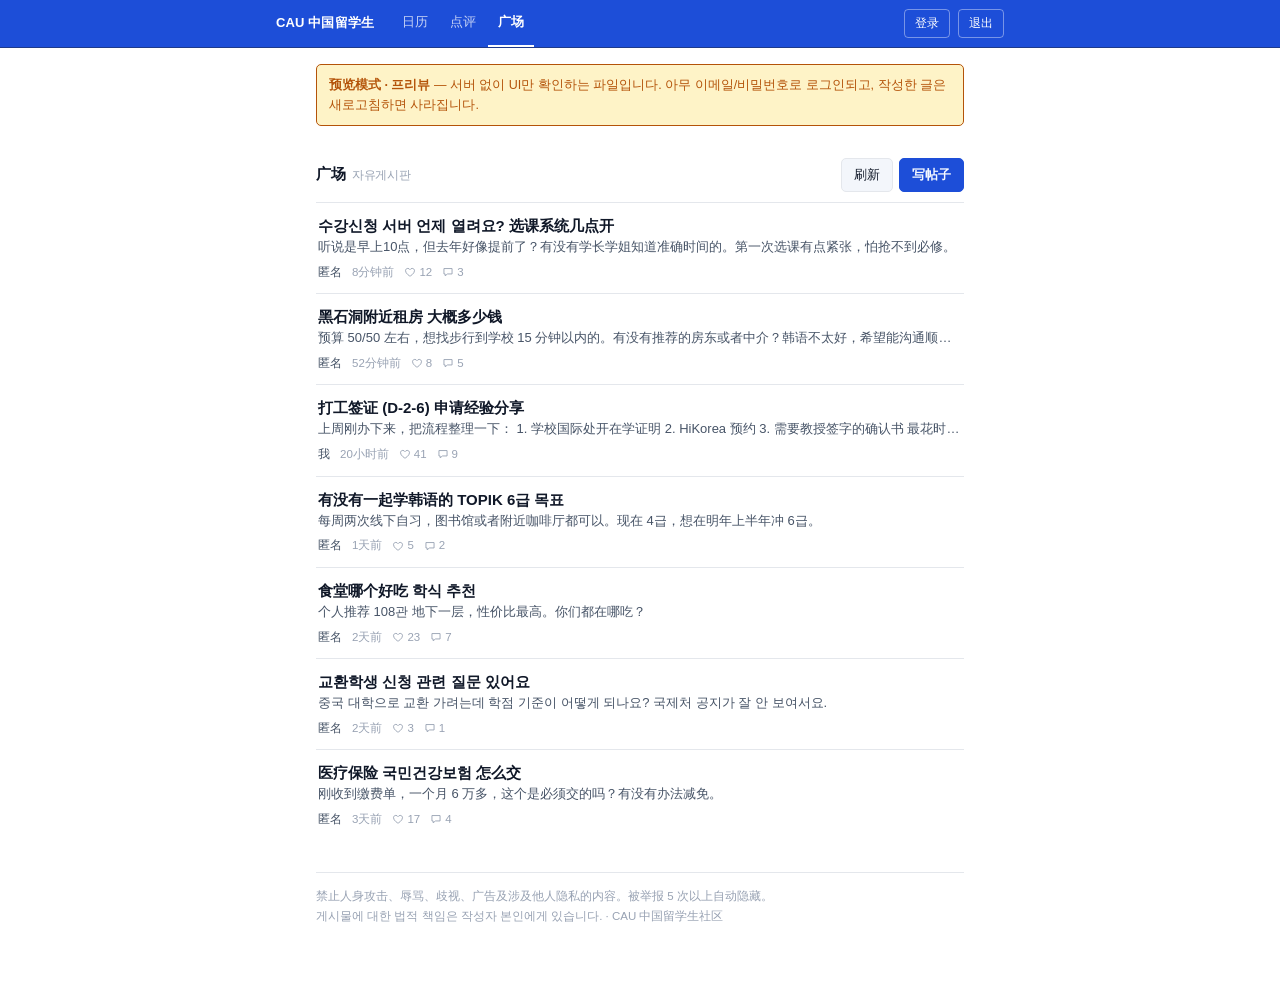
<file: docs/board_preview.html>
<!DOCTYPE html>
<html lang="zh-CN">
<head>
<meta charset="utf-8" />
<title>[预览] 广场 · CAU 中国留学生</title>
<meta name="viewport" content="width=device-width, initial-scale=1" />
<meta name="description" content="中央大学中国留学生自由交流版块。选课、租房、打工、生活。" />
<style>
:root{
  --paper:#FFFFFF;
  --paper-raised:#F3F6FB;
  --ink:#101828;
  --ink-soft:#475467;
  --ink-faint:#98A2B3;
  --line:#E4E7EC;
  --accent:#1D4ED8;
  --accent-soft:#DCE7FC;
  --accent-ink:#1E3A8A;
  --gold:#B45309;
  --gold-soft:#FEF3C7;
  --blue:#0E7490;
  --blue-soft:#E0F2FE;
  --green:#15803D;
  --green-soft:#DCFCE7;
  --focus:#1D4ED8;
  --shadow: 0 1px 2px rgba(16,24,40,0.06), 0 4px 14px rgba(16,24,40,0.08);
}
@media (prefers-color-scheme: dark){
  :root{
    --paper:#0B1220;
    --paper-raised:#111A2C;
    --ink:#E8ECF3;
    --ink-soft:#9CA8BC;
    --ink-faint:#64748B;
    --line:#22304A;
    --accent:#5B8DEF;
    --accent-soft:#1B2A4A;
    --accent-ink:#A9C2F7;
    --gold:#D9A441;
    --gold-soft:#2E2410;
    --blue:#4CC2E0;
    --blue-soft:#12313A;
    --green:#4ADE80;
    --green-soft:#123420;
    --focus:#5B8DEF;
    --shadow: 0 1px 2px rgba(0,0,0,0.4), 0 8px 20px rgba(0,0,0,0.35);
  }
}
:root[data-theme="dark"]{
  --paper:#0B1220; --paper-raised:#111A2C; --ink:#E8ECF3; --ink-soft:#9CA8BC; --ink-faint:#64748B;
  --line:#22304A; --accent:#5B8DEF; --accent-soft:#1B2A4A; --accent-ink:#A9C2F7;
  --gold:#D9A441; --gold-soft:#2E2410; --blue:#4CC2E0; --blue-soft:#12313A;
  --green:#4ADE80; --green-soft:#123420; --focus:#5B8DEF;
  --shadow: 0 1px 2px rgba(0,0,0,0.4), 0 8px 20px rgba(0,0,0,0.35);
}
:root[data-theme="light"]{
  --paper:#FFFFFF; --paper-raised:#F3F6FB; --ink:#101828; --ink-soft:#475467; --ink-faint:#98A2B3;
  --line:#E4E7EC; --accent:#1D4ED8; --accent-soft:#DCE7FC; --accent-ink:#1E3A8A;
  --gold:#B45309; --gold-soft:#FEF3C7; --blue:#0E7490; --blue-soft:#E0F2FE;
  --green:#15803D; --green-soft:#DCFCE7; --focus:#1D4ED8;
  --shadow: 0 1px 2px rgba(16,24,40,0.06), 0 4px 14px rgba(16,24,40,0.08);
}

*{box-sizing:border-box;}
body{
  margin:0;
  background:var(--paper);
  color:var(--ink);
  font-family:"PingFang SC","Noto Sans SC","Microsoft YaHei","Apple SD Gothic Neo","Malgun Gothic",sans-serif;
  line-height:1.6;
  -webkit-font-smoothing:antialiased;
}
.wrap{max-width:760px; margin:0 auto; padding:32px 24px 96px;}

/* top nav */
.topnav{
  position:sticky; top:0; z-index:10;
  background:var(--accent);
  border-bottom:1px solid var(--accent-ink);
}
.topnav-inner{
  max-width:760px; margin:0 auto; padding:14px 24px;
  display:flex; align-items:center; justify-content:space-between; gap:16px; flex-wrap:wrap;
}
.brand{font-size:14px; font-weight:700; color:#FFFFFF; letter-spacing:0.01em;}
.tabs{display:flex; gap:20px;}
.tab-link{
  font-size:14px; color:rgba(255,255,255,0.75); text-decoration:none;
  padding:6px 2px; border-bottom:2px solid transparent;
  transition:color .15s ease, border-color .15s ease;
}
.tab-link:hover{color:#FFFFFF;}
.tab-link.active{color:#FFFFFF; border-bottom-color:#FFFFFF; font-weight:600;}
.tab-link:focus-visible{outline:2px solid #FFFFFF; outline-offset:2px;}

header.page{
  display:flex; flex-direction:column; gap:10px;
  padding-bottom:28px; margin-bottom:8px;
  border-bottom:1px solid var(--line);
}
.eyebrow{
  font-size:12.5px; letter-spacing:0.08em; color:var(--ink-soft);
  display:flex; gap:8px; align-items:center;
}
.eyebrow .dot{width:4px;height:4px;border-radius:50%;background:var(--ink-faint);}
h1{
  font-weight:700;
  font-size:clamp(26px,4.2vw,32px);
  line-height:1.25;
  margin:0;
  text-wrap:balance;
}
.sub{
  color:var(--ink-soft);
  font-size:14.5px;
  max-width:56ch;
}
.disclaimer{
  font-size:12.5px; color:var(--ink-faint); margin-top:2px;
}

.toolbar{
  display:flex; flex-wrap:wrap; gap:10px;
  margin:24px 0 40px;
}
button, .btn{
  font:inherit; cursor:pointer;
  border-radius:8px;
  border:1px solid var(--line);
  background:var(--paper-raised);
  color:var(--ink);
  padding:10px 16px;
  font-size:14px;
  display:inline-flex; align-items:center; gap:8px;
  transition:border-color .15s ease, background .15s ease, transform .1s ease;
  text-decoration:none;
}
button:hover, .btn:hover{border-color:var(--ink-faint);}
button:active, .btn:active{transform:translateY(1px);}
button:disabled{opacity:0.5; cursor:not-allowed;}
button:focus-visible, .btn:focus-visible, a:focus-visible{
  outline:2px solid var(--focus); outline-offset:2px;
}
.btn-primary{
  background:var(--accent); border-color:var(--accent); color:#F5F9FF;
  font-weight:600;
}
.btn-primary:hover{background:var(--accent-ink); border-color:var(--accent-ink);}

.month-label{
  font-size:13px; color:var(--ink-soft); letter-spacing:0.06em;
  margin:36px 0 12px; padding-bottom:6px;
  border-bottom:1px solid var(--line);
  font-variant-numeric:tabular-nums;
}
.month-label:first-child{margin-top:0;}

.cal-grid{
  display:grid;
  grid-template-columns:repeat(7, 1fr);
  gap:4px;
}
.cal-weekday{
  font-size:11px; color:var(--ink-faint); text-align:center;
  padding-bottom:6px; display:flex; flex-direction:column; line-height:1.3;
}
.cal-weekday-ko{font-size:9px; color:var(--ink-faint);}
.cal-day{
  height:64px;
  box-sizing:border-box;
  border:1px solid var(--line);
  border-radius:8px;
  padding:4px 5px;
  display:flex; flex-direction:column; gap:2px;
  background:var(--paper);
  overflow:hidden;
}
.cal-day.empty{border-color:transparent; background:transparent;}
.cal-day .daynum{
  flex:0 0 auto;
  font-size:11px; color:var(--ink-soft); font-variant-numeric:tabular-nums;
  line-height:1.2;
}
.cal-day-events{
  flex:1 1 auto;
  overflow:hidden;
  display:-webkit-box;
  -webkit-line-clamp:2;
  -webkit-box-orient:vertical;
  line-clamp:2;
  line-height:1.35;
}
.cal-chip{
  display:inline-block; max-width:100%; vertical-align:top;
  font:inherit; font-size:10px; text-align:left; line-height:1.35;
  border:none; border-radius:5px; margin:0 2px 2px 0;
  padding:1px 5px;
  white-space:nowrap; overflow:hidden; text-overflow:ellipsis;
  cursor:pointer;
}
.cal-chip:hover{filter:brightness(0.94);}

.cal-detail{
  margin-top:28px; padding:20px;
  border:1px solid var(--line); border-radius:12px;
  background:var(--paper-raised);
}
.cal-detail.empty{
  color:var(--ink-faint); font-size:13.5px; text-align:center; padding:24px 20px;
}

.event-main{min-width:0;}
.row-top{display:flex; align-items:baseline; gap:8px; flex-wrap:wrap;}
.zh{font-size:16.5px; font-weight:600;}
.ko{font-size:13px; color:var(--ink-soft);}
.tag{
  display:inline-block; font-size:11.5px; letter-spacing:0.03em;
  padding:2px 8px; border-radius:100px; margin-left:2px;
}
.tag-选课{background:var(--gold-soft); color:var(--gold);}
.tag-缴费{background:var(--accent-soft); color:var(--accent-ink);}
.tag-考试{background:var(--blue-soft); color:var(--blue);}
.tag-假期{background:var(--green-soft); color:var(--green);}
.tag-截止{background:var(--accent-soft); color:var(--accent-ink);}
.tag-学期{background:var(--blue-soft); color:var(--blue);}

.note{font-size:13.5px; color:var(--ink-soft); margin-top:6px; max-width:56ch;}
.event-actions{display:flex; gap:8px; margin-top:10px; flex-wrap:wrap;}
.event-actions a, .event-actions button{
  font-size:12.5px; padding:6px 12px; border-radius:100px;
}

footer{
  margin-top:56px; padding-top:20px; border-top:1px solid var(--line);
  font-size:12.5px; color:var(--ink-faint);
}

/* review board */
.config-banner{
  background:var(--gold-soft); color:var(--gold);
  border:1px solid var(--gold);
  border-radius:8px; padding:12px 16px;
  font-size:13.5px; margin:16px 0;
}
.config-banner[hidden]{display:none;}

#reviewForm{
  background:var(--paper-raised);
  border:1px solid var(--line);
  border-radius:12px;
  padding:20px;
  margin-bottom:28px;
}
#reviewForm[hidden]{display:none;}
.form-row{margin-bottom:14px;}
.form-row label{
  display:block; font-size:13px; color:var(--ink-soft); margin-bottom:6px;
}
.form-row input, .form-row textarea{
  width:100%; font:inherit; font-size:14px;
  padding:10px 12px; border-radius:8px;
  border:1px solid var(--line); background:var(--paper); color:var(--ink);
}
.form-row input:focus, .form-row textarea:focus{
  outline:2px solid var(--focus); outline-offset:1px; border-color:var(--focus);
}
.form-row textarea{min-height:100px; resize:vertical;}
.field-error{color:var(--accent-ink); font-size:12.5px; margin-top:4px;}
.form-actions{display:flex; gap:10px; align-items:center;}
.form-status{font-size:13px; color:var(--ink-soft);}

.review-list{margin-top:8px;}
.review-card{
  border-bottom:1px solid var(--line);
  padding:18px 4px;
}
.review-card:last-child{border-bottom:none;}
.review-top{display:flex; align-items:baseline; gap:8px; flex-wrap:wrap;}
.review-course{font-size:16.5px; font-weight:600;}
.review-professor{font-size:13px; color:var(--ink-soft);}
.credit-badge{
  display:inline-block; font-size:11.5px; letter-spacing:0.03em;
  padding:2px 8px; border-radius:100px;
  background:var(--blue-soft); color:var(--blue);
}
.review-text{font-size:14px; color:var(--ink); margin-top:8px; white-space:pre-wrap;}
.review-date{font-size:12px; color:var(--ink-faint); margin-top:8px;}
.review-state{font-size:14px; color:var(--ink-soft); padding:24px 4px;}

@media (max-width:520px){
  .cal-day{height:52px; padding:3px; gap:1px;}
  .cal-day .daynum{font-size:10px;}
  .cal-chip{font-size:9px; padding:1px 4px;}
}

</style>
<style>
/* ============================================================
   게시판 v1.1
   원칙: 요소를 더하지 않고 뺀다.
   - 글자 크기는 3단계 (15 / 13 / 11.5)
   - 구분선은 1px 한 종류. 그림자·둥근 카드 없음
   - 설명 문구 없음. 바로 콘텐츠
   ============================================================ */

.wrap{max-width:680px; padding:0 16px 64px;}

/* ---- 상단바: 로고 + 탭 + 계정 ---- */
.topnav-inner{padding:0 16px; gap:0; flex-wrap:nowrap;}
.brand{
  font-size:13px; font-weight:700; color:#fff; text-decoration:none;
  white-space:nowrap; padding:12px 0;
}
.tabs{gap:2px; margin-left:18px; flex:1; min-width:0; overflow:hidden;}
.tab-link{
  font-size:13px; padding:12px 10px; border-bottom:2px solid transparent;
  white-space:nowrap;
}
.nav-auth{display:flex; align-items:center; gap:8px; white-space:nowrap;}
.nav-auth .who{font-size:12px; color:rgba(255,255,255,.72); max-width:9em;
  overflow:hidden; text-overflow:ellipsis;}
.nav-auth button{
  background:transparent; border:1px solid rgba(255,255,255,.4); color:#fff;
  font-size:12px; padding:4px 10px; border-radius:4px;
}
.nav-auth button:hover{background:rgba(255,255,255,.14); border-color:#fff;}

/* ---- 목록 머리 ---- */
.list-head{
  display:flex; align-items:center; justify-content:space-between; gap:12px;
  padding:16px 0 10px;
}
.list-head h1{font-size:15px; font-weight:700; margin:0; letter-spacing:-.01em;}
.list-head .ko{font-size:11.5px; color:var(--ink-faint); font-weight:400; margin-left:6px;}
.list-head .acts{display:flex; gap:6px;}
.list-head button{font-size:12.5px; padding:6px 12px; border-radius:5px;}

/* ---- 글 목록 ---- */
.post-row{
  display:block; width:100%; text-align:left;
  background:none; border:0; border-top:1px solid var(--line); border-radius:0;
  padding:12px 2px; cursor:pointer;
}
.post-row:hover{background:var(--paper-raised);}
.post-row:active{transform:none;}
.post-row .t{
  display:block; font-size:15px; font-weight:600; line-height:1.4;
  color:var(--ink); word-break:break-word;
}
.post-row .p{
  display:-webkit-box; -webkit-line-clamp:1; -webkit-box-orient:vertical; line-clamp:1;
  overflow:hidden; font-size:13px; color:var(--ink-soft); line-height:1.45;
  margin-top:2px; word-break:break-all;
}
.meta{
  display:flex; align-items:center; gap:10px; flex-wrap:wrap;
  margin-top:6px; font-size:11.5px; color:var(--ink-faint);
  font-variant-numeric:tabular-nums;
}
.meta b{font-weight:400; color:var(--ink-soft);}
.meta .s{display:inline-flex; align-items:center; gap:3px;}
.meta .s.on{color:var(--accent);}
.ic{display:block;}

.state{font-size:13px; color:var(--ink-faint); padding:40px 2px; text-align:center; line-height:1.9;}
.more-wrap{border-top:1px solid var(--line); padding-top:14px; text-align:center;}
.more-wrap button{font-size:12.5px; padding:7px 18px; border-radius:5px;}

/* ---- 상세 ---- */
.back{
  background:none; border:0; border-radius:0; padding:14px 0 10px;
  font-size:12.5px; color:var(--ink-soft);
}
.back:hover{color:var(--ink); background:none; border-color:transparent;}
.d-title{font-size:17px; font-weight:700; line-height:1.4; margin:0; word-break:break-word;}
.d-body{
  font-size:14.5px; line-height:1.8; white-space:pre-wrap; word-break:break-word;
  padding:14px 0 18px;
}
.d-acts{display:flex; gap:6px; flex-wrap:wrap; padding-bottom:16px;}
.d-acts button{font-size:12.5px; padding:6px 14px; border-radius:5px;}
.like.on{background:var(--accent-soft); border-color:var(--accent); color:var(--accent-ink);}

/* ---- 댓글 ---- */
.c-head{
  font-size:12.5px; color:var(--ink-soft); font-weight:600;
  padding:12px 0 2px; border-top:1px solid var(--line);
}
.c-item{padding:12px 2px; border-top:1px solid var(--line);}
.c-item:first-of-type{border-top:0;}
.c-who{font-size:12.5px; font-weight:600;}
.c-who.op{color:var(--accent);}
.c-body{font-size:14px; line-height:1.65; margin-top:3px; white-space:pre-wrap; word-break:break-word;}
.c-foot{display:flex; gap:10px; margin-top:5px; font-size:11.5px; color:var(--ink-faint);}
.c-foot button{
  background:none; border:0; border-radius:0; padding:0;
  font-size:11.5px; color:var(--ink-faint);
}
.c-foot button:hover{color:var(--ink-soft); background:none; border-color:transparent;}

.c-form{display:flex; gap:6px; align-items:flex-end; padding-top:14px; border-top:1px solid var(--line);}
.c-form textarea{
  flex:1; font:inherit; font-size:14px; padding:9px 11px; border-radius:5px;
  border:1px solid var(--line); background:var(--paper); color:var(--ink);
  min-height:40px; max-height:160px; resize:vertical;
}
.c-form textarea:focus{outline:2px solid var(--focus); outline-offset:1px;}
.c-form button{padding:9px 16px; border-radius:5px; font-size:13px;}

/* ---- 작성 폼 ---- */
.write{border-top:1px solid var(--line); padding:14px 0;}
.write[hidden]{display:none;}
.write input, .write textarea{
  width:100%; font:inherit; padding:9px 11px; border-radius:5px;
  border:1px solid var(--line); background:var(--paper); color:var(--ink);
  margin-bottom:8px;
}
.write input{font-size:15px; font-weight:600;}
.write textarea{font-size:14px; min-height:130px; resize:vertical;}
.write input:focus, .write textarea:focus{outline:2px solid var(--focus); outline-offset:1px;}
.w-foot{display:flex; align-items:center; gap:10px; flex-wrap:wrap;}
.w-foot .count{font-size:11.5px; color:var(--ink-faint); margin-left:auto;}
.w-foot button{font-size:13px; padding:8px 16px; border-radius:5px;}
.chk{display:inline-flex; align-items:center; gap:6px; font-size:12.5px; color:var(--ink-soft);}
.chk input{width:14px; height:14px; accent-color:var(--accent); margin:0;}
.err{color:var(--gold); font-size:12px; margin-bottom:8px;}
.err[hidden]{display:none;}
.msg{font-size:12.5px; color:var(--ink-soft);}

/* ---- 로그인 ---- */
.backdrop{
  position:fixed; inset:0; background:rgba(16,24,40,.5);
  display:flex; align-items:center; justify-content:center; padding:16px; z-index:50;
}
.backdrop[hidden]{display:none;}
.sheet{
  background:var(--paper); border:1px solid var(--line); border-radius:8px;
  padding:22px; width:100%; max-width:340px;
}
.sheet h2{font-size:15px; margin:0 0 16px;}
.sheet label{display:block; font-size:12px; color:var(--ink-soft); margin-bottom:4px;}
.sheet input{
  width:100%; font:inherit; font-size:14px; padding:9px 11px; border-radius:5px;
  border:1px solid var(--line); background:var(--paper); color:var(--ink); margin-bottom:10px;
}
.sheet input:focus{outline:2px solid var(--focus); outline-offset:1px;}
.sheet .row{display:flex; gap:6px; margin-top:4px;}
.sheet .row button{flex:1; justify-content:center; padding:9px; border-radius:5px; font-size:13px;}
.switch{margin:14px 0 0; font-size:12px; color:var(--ink-faint); text-align:center;}
.switch button{
  background:none; border:0; border-radius:0; padding:0;
  font-size:12px; color:var(--accent); text-decoration:underline;
}
.switch button:hover{background:none; border-color:transparent;}

/* ---- 기타 ---- */
.ko-sub{font-size:11.5px; color:var(--ink-faint); font-weight:400;}
footer{
  margin-top:32px; padding-top:14px; border-top:1px solid var(--line);
  font-size:11.5px; color:var(--ink-faint); line-height:1.7;
}
.config-banner{border-radius:5px; font-size:12.5px; padding:10px 12px;}

@media (max-width:560px){
  .brand{font-size:12px;}
  .tabs{margin-left:10px;}
  .tab-link{padding:12px 7px; font-size:12px;}
  .nav-auth .who{display:none;}
}
</style>
</head>
<body>

<nav class="topnav">
  <div class="topnav-inner">
    <a class="brand" href="index.html">CAU 中国留学生</a>
    <div class="tabs">
      <a href="index.html"   class="tab-link">日历</a>
      <a href="reviews.html" class="tab-link">点评</a>
      <a href="board.html"   class="tab-link active">广场</a>
    </div>
    <div class="nav-auth">
      <span class="who" id="who"></span>
      <button id="loginBtn" hidden>登录</button>
      <button id="logoutBtn" hidden>退出</button>
    </div>
  </div>
</nav>

<div class="wrap">

  <p class="config-banner" id="configBanner" hidden></p>

  <!-- ================= 목록 ================= -->
  <section id="listView">
    <div class="list-head">
      <h1>广场<span class="ko">자유게시판</span></h1>
      <div class="acts">
        <button id="refreshBtn">刷新</button>
        <button class="btn-primary" id="openWriteBtn">写帖子</button>
      </div>
    </div>

    <section class="write" id="writePanel" hidden>
      <form id="postForm" novalidate>
        <input type="text" id="postTitle" maxlength="100" autocomplete="off"
               placeholder="标题 · 제목" required />
        <textarea id="postBody" maxlength="5000" required
                  placeholder="请勿填写他人真实姓名、联系方式等个人信息。"></textarea>
        <div class="err" id="postErr" hidden></div>
        <div class="w-foot">
          <label class="chk"><input type="checkbox" id="postAnon" checked /> 匿名</label>
          <button type="submit" class="btn-primary" id="postSubmit">发布</button>
          <button type="button" id="postCancel">取消</button>
          <span class="msg" id="postStatus"></span>
          <span class="count"><span id="bodyCount">0</span>/5000</span>
        </div>
      </form>
    </section>

    <div id="postList"><div class="state">加载中…</div></div>

    <div class="more-wrap" id="moreWrap" hidden><button id="moreBtn">加载更多</button></div>
  </section>

  <!-- ================= 상세 ================= -->
  <section id="detailView" hidden>
    <button class="back" id="backBtn">← 返回</button>
    <div id="detailContent"></div>
  </section>

  <footer>
    禁止人身攻击、辱骂、歧视、广告及涉及他人隐私的内容。被举报 5 次以上自动隐藏。<br />
    게시물에 대한 법적 책임은 작성자 본인에게 있습니다. · CAU 中国留学生社区
  </footer>
</div>

<!-- ================= 로그인 ================= -->
<div class="backdrop" id="authModal" hidden>
  <div class="sheet" role="dialog" aria-modal="true" aria-labelledby="authTitle">
    <h2 id="authTitle">登录</h2>
    <form id="authForm" novalidate>
      <div id="nickRow" hidden>
        <label for="authNick">昵称 <span class="ko-sub">닉네임 2~12자</span></label>
        <input type="text" id="authNick" maxlength="12" autocomplete="nickname" />
      </div>
      <label for="authEmail">邮箱 <span class="ko-sub">이메일</span></label>
      <input type="email" id="authEmail" autocomplete="email" required />
      <label for="authPw">密码 <span class="ko-sub">비밀번호 6자 이상</span></label>
      <input type="password" id="authPw" autocomplete="current-password" minlength="6" required />
      <div class="row">
        <button type="submit" class="btn-primary" id="authSubmit">登录</button>
        <button type="button" id="authClose">关闭</button>
      </div>
      <p class="msg" id="authStatus" style="margin:10px 0 0;"></p>
    </form>
    <p class="switch"><span id="switchText">还没有账号？</span>
      <button type="button" id="switchBtn">注册</button></p>
  </div>
</div>

<script>

/* ================= 预览模式 MOCK (실제 서비스에는 포함되지 않음) ================= */
(function () {
  var now = Date.now();
  var ago = function (m) { return new Date(now - m * 60000).toISOString(); };
  var ME = "me-uuid";

  var store = {
    posts: [
      { id: 7, author_id: "u1", title: "수강신청 서버 언제 열려요? 选课系统几点开", body: "听说是早上10点，但去年好像提前了？有没有学长学姐知道准确时间的。第一次选课有点紧张，怕抢不到必修。", is_anonymous: true,  like_count: 12, comment_count: 3, created_at: ago(8) },
      { id: 6, author_id: "u2", title: "黑石洞附近租房 大概多少钱", body: "预算 50/50 左右，想找步行到学校 15 分钟以内的。有没有推荐的房东或者中介？韩语不太好，希望能沟通顺畅一点。", is_anonymous: true,  like_count: 8,  comment_count: 5, created_at: ago(52) },
      { id: 5, author_id: ME,   title: "打工签证 (D-2-6) 申请经验分享", body: "上周刚办下来，把流程整理一下：\n1. 学校国际处开在学证明\n2. HiKorea 预约\n3. 需要教授签字的确认书\n\n最花时间的是第 3 步，建议提前两周找教授。", is_anonymous: false, like_count: 41, comment_count: 9, created_at: ago(60 * 20) },
      { id: 4, author_id: "u3", title: "有没有一起学韩语的 TOPIK 6급 목표", body: "每周两次线下自习，图书馆或者附近咖啡厅都可以。现在 4급，想在明年上半年冲 6급。", is_anonymous: true,  like_count: 5,  comment_count: 2, created_at: ago(60 * 26) },
      { id: 3, author_id: "u4", title: "食堂哪个好吃 학식 추천", body: "个人推荐 108관 地下一层，性价比最高。你们都在哪吃？", is_anonymous: true,  like_count: 23, comment_count: 7, created_at: ago(60 * 50) },
      { id: 2, author_id: "u5", title: "교환학생 신청 관련 질문 있어요", body: "중국 대학으로 교환 가려는데 학점 기준이 어떻게 되나요? 국제처 공지가 잘 안 보여서요.", is_anonymous: true, like_count: 3, comment_count: 1, created_at: ago(60 * 70) },
      { id: 1, author_id: "u6", title: "医疗保险 국민건강보험 怎么交", body: "刚收到缴费单，一个月 6 万多，这个是必须交的吗？有没有办法减免。", is_anonymous: true, like_count: 17, comment_count: 4, created_at: ago(60 * 90) }
    ],
    comments: [
      { id: 1, post_id: 7, author_id: "u9", body: "去年是 10 点整开的，但系统会提前 5 分钟排队，建议 9:50 就登录。", is_anonymous: true, anon_no: 1, created_at: ago(6) },
      { id: 2, post_id: 7, author_id: "u1", body: "谢谢！那我提前登录试试", is_anonymous: true, anon_no: 0, created_at: ago(5) },
      { id: 3, post_id: 7, author_id: ME,   body: "포털 공지 확인해보세요. 매 학기 조금씩 달라요.", is_anonymous: true, anon_no: 2, created_at: ago(3) },
      { id: 4, post_id: 6, author_id: "u7", body: "흑석동은 요즘 보증금이 많이 올랐어요. 상도동도 같이 보시는 걸 추천.", is_anonymous: true, anon_no: 1, created_at: ago(40) },
      { id: 5, post_id: 5, author_id: "u8", body: "太有用了，正好下周要去办。教授签字确认书是哪个表格？", is_anonymous: true, anon_no: 1, created_at: ago(60 * 18) },
      { id: 6, post_id: 5, author_id: ME,   body: "国际处网站 '학사서류' 分类里，D-2-6 확인서 就是。", is_anonymous: false, anon_no: 0, created_at: ago(60 * 17) }
    ],
    likes: [{ post_id: 3, user_id: ME }],
    seqPost: 8, seqComment: 7
  };

  var session = null;
  var authCbs = [];
  var nick = { u1: "선배A", u2: "小李", u3: "학생B", u4: "미식가", u5: "kwagyun", u6: "留学生C", u7: "부동산왕", u8: "신입생", u9: "3학년", "me-uuid": "我" };

  function uid() { return session ? session.user.id : null; }

  function viewPosts() {
    return store.posts.filter(function (p) { return !p.is_deleted; }).map(function (p) {
      return { id: p.id, title: p.title, body: p.body, is_anonymous: p.is_anonymous,
        nickname: p.is_anonymous ? null : (nick[p.author_id] || "用户"),
        like_count: p.like_count, comment_count: p.comment_count,
        created_at: p.created_at, is_mine: p.author_id === uid() };
    });
  }
  function viewComments() {
    return store.comments.filter(function (c) { return !c.is_deleted; }).map(function (c) {
      return { id: c.id, post_id: c.post_id, body: c.body, is_anonymous: c.is_anonymous,
        nickname: c.is_anonymous ? null : (nick[c.author_id] || "用户"),
        anon_no: c.anon_no, is_op: c.anon_no === 0, created_at: c.created_at,
        is_mine: c.author_id === uid() };
    });
  }

  function Query(table) { this.t = table; this.f = []; this.o = null; this.r = null; this.op = null; this.payload = null; }
  Query.prototype.select = function () { return this; };
  Query.prototype.eq = function (k, v) { this.f.push([k, "eq", v]); return this; };
  Query.prototype.in = function (k, v) { this.f.push([k, "in", v]); return this; };
  Query.prototype.order = function (k, o) { this.o = [k, !o || o.ascending !== false]; return this; };
  Query.prototype.range = function (a, b) { this.r = [a, b]; return this; };
  Query.prototype.insert = function (row) { this.op = "insert"; this.payload = row; return this; };
  Query.prototype.update = function (row) { this.op = "update"; this.payload = row; return this; };
  Query.prototype.delete = function () { this.op = "delete"; return this; };
  Query.prototype.maybeSingle = function () { var self = this; return this._run().then(function (r) {
    return { data: r.data && r.data.length ? r.data[0] : null, error: r.error }; }); };
  Query.prototype.then = function (a, b) { return this._run().then(a, b); };

  Query.prototype._match = function (row) {
    return this.f.every(function (f) {
      if (f[1] === "eq") return row[f[0]] === f[2];
      return f[2].indexOf(row[f[0]]) !== -1;
    });
  };

  Query.prototype._run = function () {
    var self = this;
    return new Promise(function (res) { setTimeout(function () { res(self._exec()); }, 120); });
  };

  Query.prototype._exec = function () {
    var t = this.t, p = this.payload;
    if (this.op === "insert") {
      if (t === "posts") {
        store.posts.unshift({ id: store.seqPost++, author_id: uid(), title: p.title, body: p.body,
          is_anonymous: p.is_anonymous, like_count: 0, comment_count: 0, created_at: new Date().toISOString() });
      } else if (t === "comments") {
        var post = store.posts.filter(function (x) { return x.id === p.post_id; })[0];
        var an = 0;
        if (post.author_id !== uid()) {
          var mine = store.comments.filter(function (c) { return c.post_id === p.post_id && c.author_id === uid() && c.anon_no > 0; })[0];
          an = mine ? mine.anon_no : Math.max.apply(null, [0].concat(store.comments.filter(function (c) { return c.post_id === p.post_id; }).map(function (c) { return c.anon_no; }))) + 1;
        }
        store.comments.push({ id: store.seqComment++, post_id: p.post_id, author_id: uid(), body: p.body,
          is_anonymous: p.is_anonymous, anon_no: an, created_at: new Date().toISOString() });
        post.comment_count++;
      } else if (t === "post_likes") {
        store.likes.push({ post_id: p.post_id, user_id: uid() });
        store.posts.filter(function (x) { return x.id === p.post_id; })[0].like_count++;
      }
      return { data: null, error: null };
    }
    if (this.op === "delete") {
      var self = this;
      store.likes = store.likes.filter(function (l) { return !self._match(l); });
      var pid = this.f.filter(function (f) { return f[0] === "post_id"; })[0];
      if (pid) { var po = store.posts.filter(function (x) { return x.id === pid[2]; })[0];
        if (po) po.like_count = Math.max(po.like_count - 1, 0); }
      return { data: null, error: null };
    }
    if (this.op === "update") {
      var arr = t === "posts" ? store.posts : store.comments, self2 = this;
      arr.forEach(function (row) { if (self2._match(row)) Object.assign(row, p); });
      if (t === "comments") {
        store.posts.forEach(function (po) {
          po.comment_count = store.comments.filter(function (c) { return c.post_id === po.id && !c.is_deleted; }).length;
        });
      }
      return { data: null, error: null };
    }

    var rows = t === "posts_public" ? viewPosts()
             : t === "comments_public" ? viewComments()
             : t === "post_likes" ? (uid() ? store.likes.filter(function (l) { return l.user_id === uid(); }) : [])
             : [];
    rows = rows.filter(this._match, this);
    if (this.o) { var k = this.o[0], asc = this.o[1];
      rows = rows.slice().sort(function (a, b) { return (a[k] > b[k] ? 1 : a[k] < b[k] ? -1 : 0) * (asc ? 1 : -1); }); }
    if (this.r) rows = rows.slice(this.r[0], this.r[1] + 1);
    return { data: rows, error: null };
  };

  function emit(ev) { authCbs.forEach(function (cb) { cb(ev, session); }); }

  window.supabase = {
    createClient: function () {
      return {
        from: function (t) { return new Query(t); },
        auth: {
          getSession: function () { return Promise.resolve({ data: { session: session } }); },
          onAuthStateChange: function (cb) { authCbs.push(cb); return { data: { subscription: {} } }; },
          signUp: function (o) {
            session = { user: { id: ME, email: o.email, user_metadata: { nickname: (o.options && o.options.data.nickname) || "我" } } };
            nick[ME] = session.user.user_metadata.nickname;
            emit("SIGNED_IN"); return Promise.resolve({ data: { session: session }, error: null });
          },
          signInWithPassword: function (o) {
            session = { user: { id: ME, email: o.email, user_metadata: { nickname: "我" } } };
            emit("SIGNED_IN"); return Promise.resolve({ data: { session: session }, error: null });
          },
          signOut: function () { session = null; emit("SIGNED_OUT"); return Promise.resolve({ error: null }); }
        }
      };
    }
  };
})();


</script>
<script>
(function () {
  "use strict";

  // service_role 키는 절대 여기에 넣지 않는다.
  const SUPABASE_URL      = "https://ltmvvsmraejnuboyjarx.supabase.co";
  const SUPABASE_ANON_KEY = "sb_publishable_IQou3ShN90xCLGfXQ8_vZQ_mXRC6be9";
  const PAGE_SIZE = 20;

  const $ = (id) => document.getElementById(id);
  const banner = $("configBanner");

  let sb = null;
  try {
    if (!window.supabase || typeof window.supabase.createClient !== "function") throw 0;
    sb = window.supabase.createClient(SUPABASE_URL, SUPABASE_ANON_KEY);
  } catch (e) {
    banner.hidden = false;
    banner.textContent = "无法加载数据库组件，请检查网络后刷新。 / 라이브러리를 불러오지 못했습니다.";
    return;
  }

  let session = null, myLikes = new Set, offset = 0, loading = false, currentPost = null;

  // ---------- 아이콘 ----------
  const ICON_HEART = (fill) =>
    '<svg class="ic" width="12" height="12" viewBox="0 0 16 16" aria-hidden="true">' +
    '<path d="M8 13.6C8 13.6 2 10.2 2 6.3 2 4.5 3.4 3.2 5.1 3.2 6.3 3.2 7.4 3.9 8 4.9 8.6 3.9 9.7 3.2 10.9 3.2 12.6 3.2 14 4.5 14 6.3 14 10.2 8 13.6 8 13.6Z" ' +
    'fill="' + (fill ? "currentColor" : "none") + '" stroke="currentColor" stroke-width="1.2" stroke-linejoin="round"/></svg>';
  const ICON_CHAT =
    '<svg class="ic" width="12" height="12" viewBox="0 0 16 16" aria-hidden="true">' +
    '<path d="M2.6 3.4h10.8v7.2h-6L4.2 13v-2.4H2.6z" fill="none" stroke="currentColor" stroke-width="1.2" stroke-linejoin="round"/></svg>';

  // ---------- 유틸 ----------
  const esc = (s) => String(s == null ? "" : s)
    .replace(/&/g, "&amp;").replace(/</g, "&lt;").replace(/>/g, "&gt;")
    .replace(/"/g, "&quot;").replace(/'/g, "&#39;");

  function timeAgo(iso) {
    const d = (Date.now() - new Date(iso).getTime()) / 1000;
    if (d < 60) return "刚刚";
    if (d < 3600) return Math.floor(d / 60) + "分钟前";
    if (d < 86400) return Math.floor(d / 3600) + "小时前";
    if (d < 604800) return Math.floor(d / 86400) + "天前";
    const t = new Date(iso);
    return (t.getMonth() + 1) + "/" + t.getDate();
  }
  const who = (r) => r.is_anonymous ? (r.is_mine ? "匿名（我）" : "匿名") : (r.nickname || "匿名");
  const say = (el, m, bad) => { el.textContent = m || ""; el.style.color = bad ? "var(--gold)" : "var(--ink-soft)"; };

  // ---------- 인증 ----------
  const authModal = $("authModal");
  let mode = "login";

  function renderAuth() {
    if (session) {
      const n = session.user.user_metadata && session.user.user_metadata.nickname;
      $("who").textContent = n || session.user.email;
      $("loginBtn").hidden = true; $("logoutBtn").hidden = false;
    } else {
      $("who").textContent = "";
      $("loginBtn").hidden = false; $("logoutBtn").hidden = true;
    }
  }

  function openAuth(m) {
    mode = m || "login";
    const up = mode === "signup";
    $("authTitle").textContent = up ? "注册 · 회원가입" : "登录 · 로그인";
    $("authSubmit").textContent = up ? "注册" : "登录";
    $("nickRow").hidden = !up;
    $("switchText").textContent = up ? "已有账号？" : "还没有账号？";
    $("switchBtn").textContent = up ? "登录" : "注册";
    say($("authStatus"), "");
    authModal.hidden = false;
    (up ? $("authNick") : $("authEmail")).focus();
  }
  const closeAuth = () => { authModal.hidden = true; $("authForm").reset(); };

  $("loginBtn").addEventListener("click", () => openAuth("login"));
  $("authClose").addEventListener("click", closeAuth);
  $("switchBtn").addEventListener("click", () => openAuth(mode === "signup" ? "login" : "signup"));
  authModal.addEventListener("click", (e) => { if (e.target === authModal) closeAuth(); });
  $("logoutBtn").addEventListener("click", () => sb.auth.signOut());

  $("authForm").addEventListener("submit", async (e) => {
    e.preventDefault();
    const st = $("authStatus");
    const email = $("authEmail").value.trim(), pw = $("authPw").value, nick = $("authNick").value.trim();
    if (!email || !pw) return say(st, "请填写邮箱和密码。", true);
    if (mode === "signup") {
      if (nick.length < 2 || nick.length > 12) return say(st, "昵称 2~12 个字符。 / 닉네임은 2~12자.", true);
      if (pw.length < 6) return say(st, "密码至少 6 位。", true);
    }
    $("authSubmit").disabled = true; say(st, "处理中…");
    try {
      if (mode === "signup") {
        const { data, error } = await sb.auth.signUp({ email, password: pw, options: { data: { nickname: nick } } });
        if (error) throw error;
        if (!data.session) { say(st, "已发送验证邮件，请查收。 / 인증 메일을 확인해주세요."); $("authSubmit").disabled = false; return; }
      } else {
        const { error } = await sb.auth.signInWithPassword({ email, password: pw });
        if (error) throw error;
      }
      closeAuth();
    } catch (err) {
      const m = String(err && err.message || err);
      say(st, /Invalid login/i.test(m) ? "邮箱或密码不正确。 / 이메일 또는 비밀번호가 올바르지 않습니다."
        : /already registered/i.test(m) ? "该邮箱已注册，请直接登录。"
        : /rate limit/i.test(m) ? "请求过于频繁，请稍后再试。" : m, true);
    } finally { $("authSubmit").disabled = false; }
  });

  const needLogin = () => session ? true : (openAuth("login"), false);

  // ---------- 목록 ----------
  const postList = $("postList");

  async function fetchMyLikes(ids) {
    if (!session || !ids.length) return;
    const { data } = await sb.from("post_likes").select("post_id").in("post_id", ids);
    (data || []).forEach((r) => myLikes.add(r.post_id));
  }

  const rowHTML = (p) => {
    const liked = myLikes.has(p.id);
    return '<button class="post-row" data-id="' + p.id + '">' +
      '<span class="t">' + esc(p.title) + "</span>" +
      '<span class="p">' + esc(p.body) + "</span>" +
      '<span class="meta"><b>' + esc(who(p)) + "</b><span>" + timeAgo(p.created_at) + "</span>" +
        '<span class="s' + (liked ? " on" : "") + '">' + ICON_HEART(liked) + p.like_count + "</span>" +
        '<span class="s">' + ICON_CHAT + p.comment_count + "</span>" +
      "</span></button>";
  };

  async function loadPosts(reset) {
    if (loading) return;
    loading = true;
    if (reset) { offset = 0; myLikes = new Set; postList.innerHTML = '<div class="state">加载中…</div>'; }

    const { data, error } = await sb.from("posts_public")
      .select("id,title,body,is_anonymous,nickname,like_count,comment_count,created_at,is_mine")
      .order("created_at", { ascending: false })
      .range(offset, offset + PAGE_SIZE - 1);
    loading = false;

    if (error) {
      postList.innerHTML = '<div class="state">加载失败：' + esc(error.message) +
        '<br /><span class="ko-sub">schema_board.sql 을 먼저 실행해주세요.</span></div>';
      return;
    }
    await fetchMyLikes(data.map((p) => p.id));
    if (reset) postList.innerHTML = "";
    if (!data.length && offset === 0) {
      postList.innerHTML = '<div class="state">还没有帖子，来发第一条吧<br /><span class="ko-sub">아직 글이 없습니다</span></div>';
    } else {
      postList.insertAdjacentHTML("beforeend", data.map(rowHTML).join(""));
    }
    offset += data.length;
    $("moreWrap").hidden = data.length < PAGE_SIZE;
  }

  postList.addEventListener("click", (e) => {
    const r = e.target.closest(".post-row");
    if (r) location.hash = "#post-" + r.dataset.id;
  });
  $("moreBtn").addEventListener("click", () => loadPosts(false));
  $("refreshBtn").addEventListener("click", () => loadPosts(true));

  // ---------- 글쓰기 ----------
  const writePanel = $("writePanel");
  $("openWriteBtn").addEventListener("click", () => {
    if (!needLogin()) return;
    writePanel.hidden = !writePanel.hidden;
    if (!writePanel.hidden) $("postTitle").focus();
  });
  $("postCancel").addEventListener("click", () => {
    $("postForm").reset(); $("bodyCount").textContent = "0";
    $("postErr").hidden = true; say($("postStatus"), ""); writePanel.hidden = true;
  });
  $("postBody").addEventListener("input", (e) => { $("bodyCount").textContent = e.target.value.length; });

  $("postForm").addEventListener("submit", async (e) => {
    e.preventDefault();
    if (!needLogin()) return;
    const title = $("postTitle").value.trim(), body = $("postBody").value.trim();
    const err = $("postErr"), st = $("postStatus");
    err.hidden = true;
    if (!title || !body) {
      err.hidden = false;
      err.textContent = !title ? "请填写标题。 / 제목을 입력해주세요." : "请填写内容。 / 내용을 입력해주세요.";
      return;
    }
    $("postSubmit").disabled = true; say(st, "发布中…");
    const { error } = await sb.from("posts").insert({
      author_id: session.user.id, title, body, is_anonymous: $("postAnon").checked
    });
    $("postSubmit").disabled = false;
    if (error) return say(st, "发布失败：" + error.message, true);
    $("postForm").reset(); $("bodyCount").textContent = "0"; say(st, "");
    writePanel.hidden = true; loadPosts(true);
  });

  // ---------- 상세 ----------
  const detail = $("detailContent");

  const likeHTML = (liked, n) =>
    ICON_HEART(liked) + '<span style="margin-left:5px">共鸣 <span id="likeNum">' + n + "</span></span>";

  async function openPost(id) {
    $("listView").hidden = true; $("detailView").hidden = false;
    detail.innerHTML = '<div class="state">加载中…</div>';

    const { data: p, error } = await sb.from("posts_public")
      .select("id,title,body,is_anonymous,nickname,like_count,comment_count,created_at,is_mine")
      .eq("id", id).maybeSingle();

    if (error || !p) {
      detail.innerHTML = '<div class="state">帖子不存在或已被删除。<br /><span class="ko-sub">삭제되었거나 없는 글입니다</span></div>';
      return;
    }
    currentPost = p;

    if (session) {
      const { data: lk } = await sb.from("post_likes").select("post_id").eq("post_id", p.id);
      if (lk && lk.length) myLikes.add(p.id);
    }
    const liked = myLikes.has(p.id);

    detail.innerHTML =
      '<h1 class="d-title">' + esc(p.title) + "</h1>" +
      '<div class="meta"><b>' + esc(who(p)) + "</b><span>" + timeAgo(p.created_at) + "</span></div>" +
      '<div class="d-body">' + esc(p.body) + "</div>" +
      '<div class="d-acts">' +
        '<button class="like' + (liked ? " on" : "") + '" id="likeBtn">' + likeHTML(liked, p.like_count) + "</button>" +
        '<button id="reportBtn">举报</button>' +
        (p.is_mine ? '<button id="delBtn">删除</button>' : "") +
      "</div>" +
      '<div class="c-head">评论 <span id="cmtNum">' + p.comment_count + "</span></div>" +
      '<div id="commentList"><div class="state">加载中…</div></div>' +
      '<form class="c-form" id="commentForm">' +
        '<textarea id="commentBody" maxlength="1000" placeholder="写评论… · 댓글"></textarea>' +
        '<button type="submit" class="btn-primary" id="commentSubmit">发送</button>' +
      "</form>" +
      '<div style="display:flex;align-items:center;gap:10px;margin-top:8px">' +
        '<label class="chk"><input type="checkbox" id="commentAnon" checked /> 匿名</label>' +
        '<span class="msg" id="commentStatus"></span></div>';

    $("likeBtn").addEventListener("click", toggleLike);
    $("reportBtn").addEventListener("click", () => report("post", p.id));
    if ($("delBtn")) $("delBtn").addEventListener("click", delPost);
    $("commentForm").addEventListener("submit", addComment);
    loadComments(p.id);
  }

  async function toggleLike() {
    if (!needLogin()) return;
    const id = currentPost.id, btn = $("likeBtn");
    const n = +$("likeNum").textContent;
    btn.disabled = true;
    if (myLikes.has(id)) {
      const { error } = await sb.from("post_likes").delete().eq("post_id", id).eq("user_id", session.user.id);
      if (!error) { myLikes.delete(id); btn.classList.remove("on"); btn.innerHTML = likeHTML(false, Math.max(n - 1, 0)); }
    } else {
      const { error } = await sb.from("post_likes").insert({ post_id: id, user_id: session.user.id });
      if (!error) { myLikes.add(id); btn.classList.add("on"); btn.innerHTML = likeHTML(true, n + 1); }
    }
    btn.disabled = false;
  }

  async function delPost() {
    if (!confirm("确定要删除这条帖子吗？ / 삭제할까요?")) return;
    const { error } = await sb.from("posts").update({ is_deleted: true }).eq("id", currentPost.id);
    if (error) return alert("删除失败：" + error.message);
    location.hash = ""; loadPosts(true);
  }

  async function report(type, id) {
    if (!needLogin()) return;
    const reason = prompt("举报理由（选填） / 신고 사유 (선택)");
    if (reason === null) return;
    const { error } = await sb.from("reports").insert({
      target_type: type, target_id: id, reporter_id: session.user.id, reason: reason || null
    });
    if (error) return alert(/duplicate|unique/i.test(error.message) ? "您已举报过该内容。" : "举报失败：" + error.message);
    alert("已收到举报。 / 신고가 접수되었습니다.");
  }

  // ---------- 댓글 ----------
  async function loadComments(postId) {
    const box = $("commentList");
    if (!box) return;
    const { data, error } = await sb.from("comments_public")
      .select("id,post_id,body,is_anonymous,nickname,anon_no,is_op,created_at,is_mine")
      .eq("post_id", postId).order("created_at", { ascending: true });

    if (error) { box.innerHTML = '<div class="state">加载失败：' + esc(error.message) + "</div>"; return; }
    if (!data.length) { box.innerHTML = '<div class="state">还没有评论 <span class="ko-sub">· 첫 댓글을 남겨보세요</span></div>'; return; }

    box.innerHTML = data.map((c) => {
      const name = (!c.is_anonymous && c.nickname) ? esc(c.nickname) : (c.is_op ? "楼主" : "匿名" + c.anon_no);
      return '<div class="c-item">' +
        '<span class="c-who' + (c.is_op ? " op" : "") + '">' + name + "</span>" +
        '<span style="font-size:11.5px;color:var(--ink-faint);margin-left:7px">' + timeAgo(c.created_at) + "</span>" +
        '<div class="c-body">' + esc(c.body) + "</div>" +
        '<div class="c-foot"><button data-rep="' + c.id + '">举报</button>' +
          (c.is_mine ? '<button data-del="' + c.id + '">删除</button>' : "") + "</div></div>";
    }).join("");

    box.querySelectorAll("[data-rep]").forEach((b) =>
      b.addEventListener("click", () => report("comment", +b.dataset.rep)));
    box.querySelectorAll("[data-del]").forEach((b) =>
      b.addEventListener("click", async () => {
        if (!confirm("删除这条评论？ / 댓글을 삭제할까요?")) return;
        const { error } = await sb.from("comments").update({ is_deleted: true }).eq("id", +b.dataset.del);
        if (error) return alert("删除失败：" + error.message);
        loadComments(postId);
      }));
  }

  async function addComment(e) {
    e.preventDefault();
    if (!needLogin()) return;
    const body = $("commentBody").value.trim(), st = $("commentStatus");
    if (!body) return say(st, "请填写评论内容。", true);
    $("commentSubmit").disabled = true; say(st, "发送中…");
    const { error } = await sb.from("comments").insert({
      post_id: currentPost.id, author_id: session.user.id, body, is_anonymous: $("commentAnon").checked
    });
    $("commentSubmit").disabled = false;
    if (error) return say(st, "发送失败：" + error.message, true);
    $("commentBody").value = ""; say(st, "");
    const n = $("cmtNum"); if (n) n.textContent = +n.textContent + 1;
    loadComments(currentPost.id);
  }

  // ---------- 라우팅 ----------
  function route() {
    const m = location.hash.match(/^#post-(\d+)$/);
    if (m) openPost(+m[1]);
    else { $("detailView").hidden = true; $("listView").hidden = false; currentPost = null; }
    window.scrollTo(0, 0);
  }
  window.addEventListener("hashchange", route);
  $("backBtn").addEventListener("click", () => { location.hash = ""; });

  // ---------- 시작 ----------
  sb.auth.getSession().then(({ data }) => {
    session = data.session; renderAuth();
    loadPosts(true).then(route);
  });
  sb.auth.onAuthStateChange((_e, s) => {
    session = s; myLikes = new Set; renderAuth();
    if (currentPost) openPost(currentPost.id); else loadPosts(true);
  });
})();
</script>
<script>
(function(){var b=document.getElementById("configBanner");b.hidden=false;
b.innerHTML="<b>预览模式 · 프리뷰</b> — 서버 없이 UI만 확인하는 파일입니다. 아무 이메일/비밀번호로 로그인되고, 작성한 글은 새로고침하면 사라집니다.";})();
</script>
</body>
</html>
</file>
